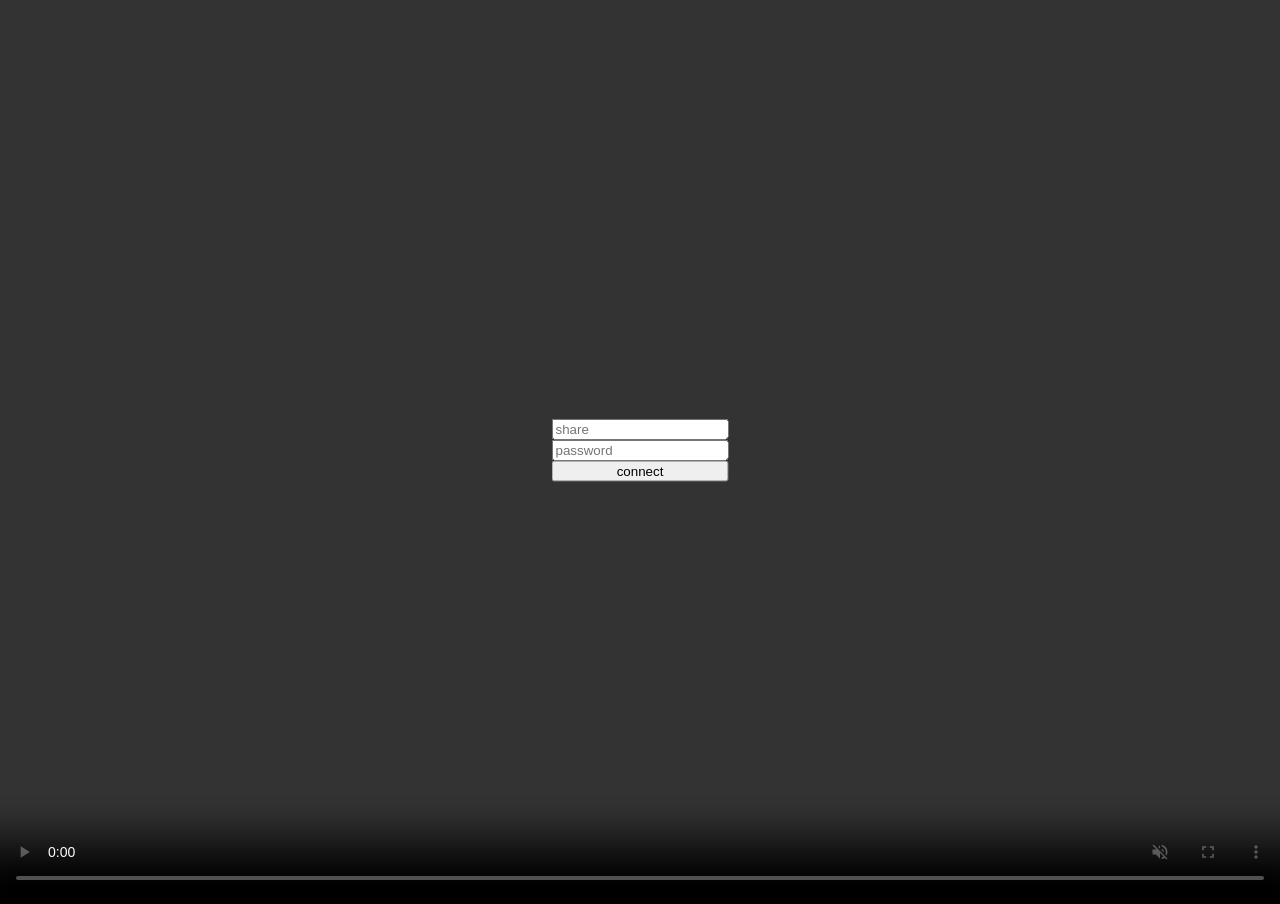
<file: website/webtorrent/index.html>
<!DOCTYPE html>
<html lang="en">
<head>
    <meta name="viewport" content="width=device-width, initial-scale=1">
    <title>webtorrent - go2rtc</title>
    <style>
        body {
            background-color: black;
            margin: 0;
            padding: 0;
        }

        html, body, video {
            height: 100%;
            width: 100%;
        }

        div {
            position: absolute;
            top: 50%;
            left: 50%;
            display: flex;
            flex-direction: column;
            transform: translateX(-50%) translateY(-50%);
        }
    </style>
</head>
<body>
<video id="video" autoplay controls playsinline muted></video>
<div id="login">
    <input id="share" type="text" placeholder="share">
    <input id="pwd" type="text" placeholder="password">
    <button id="connect">connect</button>
</div>
<script>
    async function PeerConnection(media) {
        const pc = new RTCPeerConnection({
            iceServers: [{urls: 'stun:stun.l.google.com:19302'}]
        });

        const localTracks = [];

        if (/camera|microphone/.test(media)) {
            const tracks = await getMediaTracks('user', {
                video: media.indexOf('camera') >= 0,
                audio: media.indexOf('microphone') >= 0,
            });
            tracks.forEach(track => {
                pc.addTransceiver(track, {direction: 'sendonly'});
                if (track.kind === 'video') localTracks.push(track);
            });
        }

        if (media.indexOf('display') >= 0) {
            const tracks = await getMediaTracks('display', {
                video: true,
                audio: media.indexOf('speaker') >= 0,
            });
            tracks.forEach(track => {
                pc.addTransceiver(track, {direction: 'sendonly'});
                if (track.kind === 'video') localTracks.push(track);
            });
        }

        if (/video|audio/.test(media)) {
            const tracks = ['video', 'audio']
                .filter(kind => media.indexOf(kind) >= 0)
                .map(kind => pc.addTransceiver(kind, {direction: 'recvonly'}).receiver.track);
            localTracks.push(...tracks);
        }

        document.getElementById('video').srcObject = new MediaStream(localTracks);

        return pc;
    }

    async function getMediaTracks(media, constraints) {
        try {
            const stream = media === 'user'
                ? await navigator.mediaDevices.getUserMedia(constraints)
                : await navigator.mediaDevices.getDisplayMedia(constraints);
            return stream.getTracks();
        } catch (e) {
            console.warn(e);
            return [];
        }
    }

    function getOffer(pc, timeout) {
        return new Promise((resolve, reject) => {
            pc.addEventListener('icegatheringstatechange', () => {
                if (pc.iceGatheringState === 'complete') resolve(pc.localDescription.sdp);
            });

            pc.createOffer().then(offer => pc.setLocalDescription(offer));

            setTimeout(() => resolve(pc.localDescription.sdp), timeout || 5000);
        });
    }
</script>
<script>
    function decode(buffer) {
        return String.fromCharCode(...new Uint8Array(buffer));
    }

    function encode(string) {
        return Uint8Array.from(string, c => c.charCodeAt(0));
    }

    async function cipher(share, pwd) {
        const hash = await crypto.subtle.digest('SHA-256', encode(share));
        const nonce = (Date.now() * 1000000).toString(36);

        const ivData = await crypto.subtle.digest('SHA-256', encode(share + ':' + nonce));
        const keyData = await crypto.subtle.digest('SHA-256', encode(nonce + ':' + pwd));
        const key = await crypto.subtle.importKey(
            'raw', keyData, {name: 'AES-GCM'}, false, ['encrypt', 'decrypt'],
        );

        return {
            hash: btoa(decode(hash)),
            nonce: nonce,
            encrypt: async function (plaintext) {
                const cryptotext = await crypto.subtle.encrypt(
                    {name: 'AES-GCM', iv: ivData.slice(0, 12), additionalData: encode(nonce)},
                    key, encode(plaintext),
                );
                return btoa(decode(cryptotext));
            },
            decrypt: async function (cryptotext) {
                const plaintext = await crypto.subtle.decrypt(
                    {name: 'AES-GCM', iv: ivData.slice(0, 12), additionalData: encode(nonce)},
                    key, encode(atob(cryptotext)),
                );
                return decode(plaintext);
            }
        };
    }
</script>
<script>
    async function connect(share, pwd, media, tracker) {
        const crypto = await cipher(share, pwd);
        const pc = await PeerConnection(media || 'video+audio');
        const offer = await crypto.encrypt(await getOffer(pc));

        const ws = new WebSocket(tracker || 'wss://tracker.openwebtorrent.com/');
        ws.addEventListener('open', () => {
            ws.send(JSON.stringify({
                action: 'announce',
                info_hash: crypto.hash,
                peer_id: Math.random().toString(36).substring(2),
                offers: [{
                    offer_id: crypto.nonce,
                    offer: {type: 'offer', sdp: offer},
                }],
                numwant: 1,
            }));
        });

        ws.addEventListener('message', async (ev) => {
            const msg = JSON.parse(ev.data);
            if (!msg.answer) return;

            const answer = await crypto.decrypt(msg.answer.sdp);
            await pc.setRemoteDescription({type: 'answer', sdp: answer});

            ws.close();
        });
    }

    document.getElementById('connect').addEventListener('click', () => {
        const share = document.getElementById('share').value;
        const pwd = document.getElementById('pwd').value;
        connect(share, pwd);
        document.getElementById('login').style.display = 'none';
    });

    if (location.hash) {
        const params = new URLSearchParams(location.hash.substring(1));
        const share = params.get('share');
        const pwd = params.get('pwd');
        const media = params.get('media');
        const tracker = params.get('tr');
        connect(share, pwd, media, tracker);
        document.getElementById('login').style.display = 'none';
    }
</script>
</body>
</html>
</file>
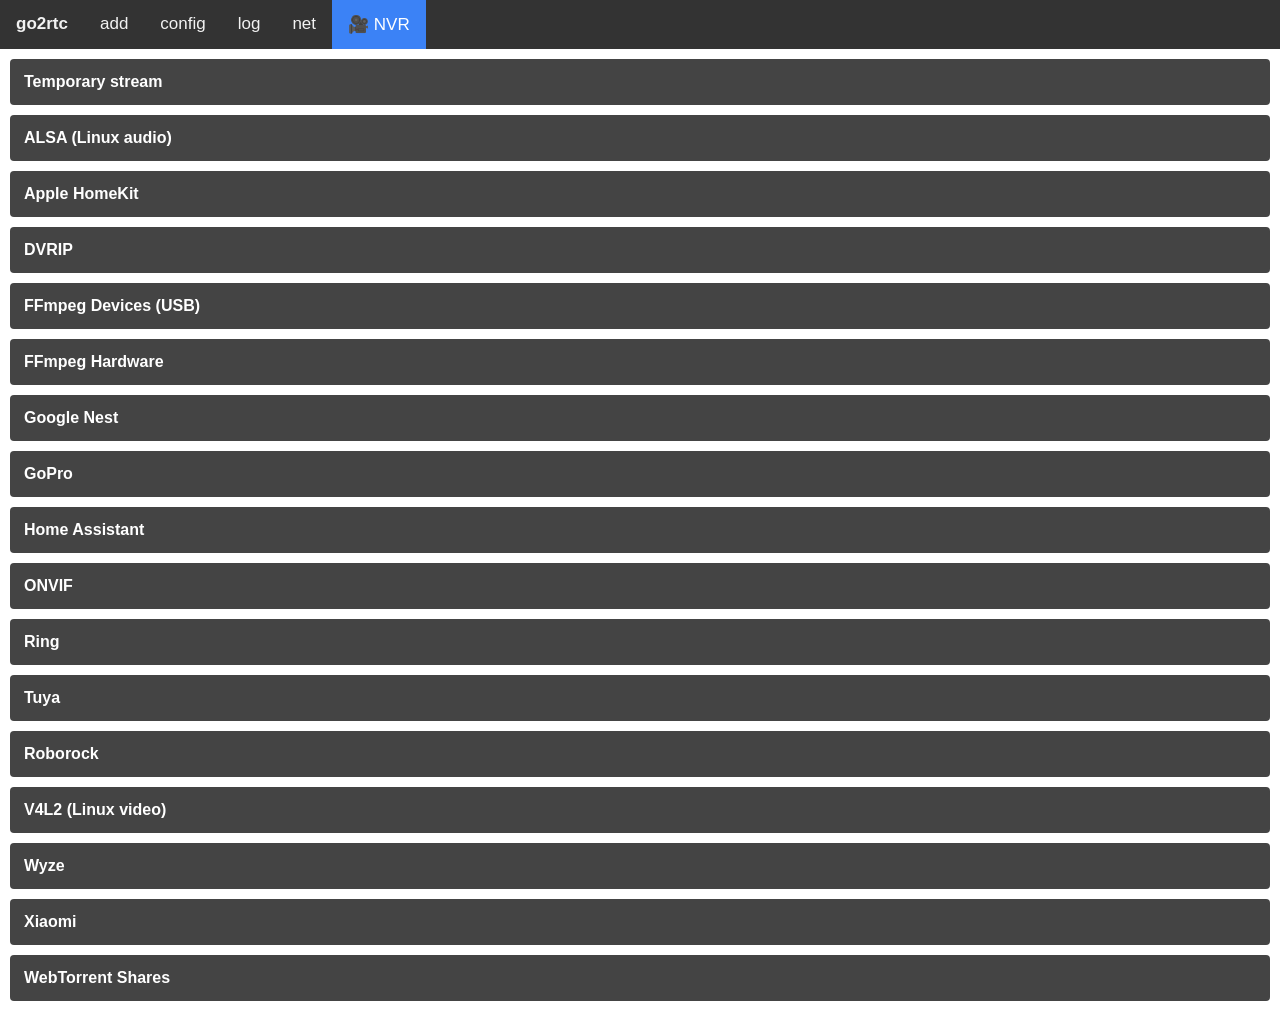
<file: www/add.html>
<!DOCTYPE html>
<html lang="en">
<head>
    <meta charset="UTF-8">
    <meta name="viewport" content="width=device-width, initial-scale=1.0">
    <title>add - go2rtc</title>
    <style>
        main > button {
            background-color: #444;
            color: white;
            cursor: pointer;
            padding: 14px;
            width: 100%;
            border: none;
            text-align: left;
            font-size: 16px;
            font-weight: bold;
        }

        main > div {
            display: none;
            gap: 10px;
        }
    </style>
</head>
<body>

<script src="main.js"></script>

<script>
    function drawTable(table, data) {
        const cols = ['id', 'name', 'info', 'url', 'location'];
        const th = (row) => cols.reduce((html, k) => k in row ? `${html}<th>${k}</th>` : html, '<tr>') + '</tr>';
        const td = (row) => cols.reduce((html, k) => k in row ? `${html}<td style="word-break: break-word; white-space: normal;">${row[k]}</td>` : html, '<tr>') + '</tr>';

        const thead = th(data.sources[0]);
        const tbody = data.sources.reduce((html, source) => `${html}${td(source)}`, '');

        table.innerHTML = `<thead>${thead}</thead><tbody>${tbody}</tbody>`;
    }

    async function getSources(tableID, url) {
        const table = document.getElementById(tableID);
        table.innerText = 'loading...';

        const r = typeof url === 'string' ? await fetch(url, {cache: 'no-cache'}) : url;
        if (!r.ok) {
            table.innerText = await r.text();
            return;
        }

        drawTable(table, await r.json());
    }
</script>

<main>
    <button id="stream">Temporary stream</button>
    <div>
        <form id="stream-form">
            <input type="text" name="name" placeholder="name">
            <input type="text" name="src" placeholder="url" required size="30">
            <button type="submit">add</button>
        </form>
    </div>
    <script>
        document.getElementById('stream').addEventListener('click', async ev => {
            ev.target.nextElementSibling.style.display = 'grid';
        });

        document.getElementById('stream-form').addEventListener('submit', async ev => {
            ev.preventDefault();

            const url = new URL('api/streams', location.href);
            url.searchParams.set('name', ev.target.elements['name'].value);
            url.searchParams.set('src', ev.target.elements['src'].value);

            const r = await fetch(url, {method: 'PUT'});
            alert(r.ok ? 'OK' : 'ERROR: ' + await r.text());
        });
    </script>


    <button id="alsa">ALSA (Linux audio)</button>
    <div>
        <table id="alsa-table"></table>
    </div>
    <script>
        document.getElementById('alsa').addEventListener('click', async ev => {
            ev.target.nextElementSibling.style.display = 'grid';
            await getSources('alsa-table', 'api/alsa');
        });
    </script>


    <button id="homekit">Apple HomeKit</button>
    <div>
        <form id="homekit-pair">
            <input type="text" name="id" placeholder="stream id" required>
            <input type="text" name="src" placeholder="src" required size="30">
            <input type="text" name="pin" placeholder="pin" required size="10">
            <button type="submit">pair</button>
        </form>
        <form id="homekit-unpair">
            <input type="text" name="id" placeholder="stream id" required>
            <button type="submit">unpair</button>
        </form>
        <table id="homekit-table"></table>
    </div>
    <script>
        async function reloadHomeKit() {
            await getSources('homekit-table', 'api/discovery/homekit');

            const rows = document.querySelectorAll('#homekit-table tr');
            rows.forEach((row, i) => {
                let commands = '';
                if (row.children[2].innerText.indexOf('status=1') > 0) {
                    commands += '<a href="#">pair</a>';
                } else if (i > 0 && row.children[3].innerText) {
                    commands += '<a href="#">unpair</a>';
                }
                row.innerHTML += i > 0 ? `<td>${commands}</td>` : '<th>commands</th>';
            });
        }

        document.getElementById('homekit').addEventListener('click', async ev => {
            ev.target.nextElementSibling.style.display = 'grid';
            await reloadHomeKit();
        });

        document.getElementById('homekit-table').addEventListener('click', ev => {
            if (ev.target.innerText === 'pair') {
                const form = document.querySelector('#homekit-pair');
                const row = ev.target.closest('tr');
                form.children[0].value = row.children[0].innerText;
                form.children[1].value = row.children[2].innerText;
            } else if (ev.target.innerText === 'unpair') {
                const form = document.querySelector('#homekit-unpair');
                const row = ev.target.closest('tr');
                form.children[0].value = row.children[3].innerText;
            }
        });

        document.getElementById('homekit-pair').addEventListener('submit', async ev => {
            ev.preventDefault();

            const params = new URLSearchParams(new FormData(ev.target));
            const r = await fetch('api/homekit', {method: 'POST', body: params});
            alert(r.ok ? 'OK' : 'ERROR: ' + await r.text());

            await reloadHomeKit();
        });

        document.getElementById('homekit-unpair').addEventListener('submit', async ev => {
            ev.preventDefault();

            const params = new URLSearchParams(new FormData(ev.target));
            const r = await fetch('api/homekit?' + params.toString(), {method: 'DELETE'});
            alert(r.ok ? 'OK' : 'ERROR: ' + await r.text());

            await reloadHomeKit();
        });
    </script>


    <button id="dvrip">DVRIP</button>
    <div>
        <table id="dvrip-table"></table>
    </div>
    <script>
        document.getElementById('dvrip').addEventListener('click', async ev => {
            ev.target.nextElementSibling.style.display = 'grid';
            await getSources('dvrip-table', 'api/dvrip');
        });
    </script>


    <button id="devices">FFmpeg Devices (USB)</button>
    <div>
        <table id="devices-table"></table>
    </div>
    <script>
        document.getElementById('devices').addEventListener('click', async ev => {
            ev.target.nextElementSibling.style.display = 'grid';
            await getSources('devices-table', 'api/ffmpeg/devices');
        });
    </script>


    <button id="hardware">FFmpeg Hardware</button>
    <div>
        <table id="hardware-table"></table>
    </div>
    <script>
        document.getElementById('hardware').addEventListener('click', async ev => {
            ev.target.nextElementSibling.style.display = 'grid';
            await getSources('hardware-table', 'api/ffmpeg/hardware');
        });
    </script>


    <button id="nest">Google Nest</button>
    <div>
        <form id="nest-form">
            <input type="text" name="client_id" placeholder="client_id" required>
            <input type="text" name="client_secret" placeholder="client_secret" required>
            <input type="text" name="refresh_token" placeholder="refresh_token" required>
            <input type="text" name="project_id" placeholder="project_id" required>
            <button type="submit">login</button>
        </form>
        <table id="nest-table"></table>
    </div>
    <script>
        document.getElementById('nest').addEventListener('click', async ev => {
            ev.target.nextElementSibling.style.display = 'grid';
        });

        document.getElementById('nest-form').addEventListener('submit', async ev => {
            ev.preventDefault();

            const query = new URLSearchParams(new FormData(ev.target));
            const url = new URL('api/nest?' + query.toString(), location.href);

            const r = await fetch(url, {cache: 'no-cache'});
            await getSources('nest-table', r);
        });
    </script>

    <button id="gopro">GoPro</button>
    <div>
        <table id="gopro-table"></table>
    </div>
    <script>
        document.getElementById('gopro').addEventListener('click', async ev => {
            ev.target.nextElementSibling.style.display = 'grid';
            await getSources('gopro-table', 'api/gopro');
        });
    </script>


    <button id="hass">Home Assistant</button>
    <div>
        <table id="hass-table"></table>
    </div>
    <script>
        document.getElementById('hass').addEventListener('click', async ev => {
            ev.target.nextElementSibling.style.display = 'grid';
            await getSources('hass-table', 'api/hass');
        });
    </script>


    <button id="onvif">ONVIF</button>
    <div>
        <form id="onvif-form">
            <input type="text" name="src" placeholder="onvif://user:pass@192.168.1.123:80" required size="30">
            <button type="submit">test</button>
        </form>
        <table id="onvif-table"></table>
    </div>
    <script>
        document.getElementById('onvif').addEventListener('click', async ev => {
            ev.target.nextElementSibling.style.display = 'grid';
            await getSources('onvif-table', 'api/onvif');
        });

        document.getElementById('onvif-form').addEventListener('submit', async ev => {
            ev.preventDefault();

            const url = new URL('api/onvif', location.href);
            url.searchParams.set('src', ev.target.elements['src'].value);

            await getSources('onvif-table', url.toString());
        });
    </script>


    <button id="ring">Ring</button>
    <div>
        <form id="ring-credentials-form">
            <input type="email" name="email" placeholder="email" required>
            <input type="password" name="password" placeholder="password" required>
            <div id="tfa-field" style="display: none">
                <input type="text" name="code" placeholder="2FA code">
                <div id="tfa-prompt"></div>
            </div>
            <button type="submit">login</button>
        </form>
        <form id="ring-token-form">
            <input type="text" name="refresh_token" placeholder="refresh_token" required>
            <button type="submit">login</button>
        </form>
        <table id="ring-table"></table>
    </div>
    <script>
        document.getElementById('ring').addEventListener('click', async ev => {
            ev.target.nextElementSibling.style.display = 'grid';
        });

        async function handleRingAuth(ev) {
            ev.preventDefault();

            const table = document.getElementById('ring-table');
            table.innerText = 'loading...';

            const query = new URLSearchParams(new FormData(ev.target));
            const url = new URL('api/ring?' + query.toString(), location.href);

            const r = await fetch(url, {cache: 'no-cache'});

            if (!r.ok) {
                table.innerText = (await r.text()) || 'Unknown error';
                return;
            }

            const data = await r.json();

            table.innerText = '';

            if (data.needs_2fa) {
                document.getElementById('tfa-field').style.display = 'block';
                document.getElementById('tfa-prompt').textContent = data.prompt || 'Enter 2FA code';
                return;
            }

            drawTable(table, data);
        }

        document.getElementById('ring-credentials-form').addEventListener('submit', handleRingAuth);
        document.getElementById('ring-token-form').addEventListener('submit', handleRingAuth);
    </script>


    <button id="tuya">Tuya</button>
    <div>
        <form id="tuya-credentials-form">
            <select name="region" required>
                <option value="protect-eu.ismartlife.me">EU Central</option>
                <option value="protect-we.ismartlife.me">EU East</option>
                <option value="protect-us.ismartlife.me">US West</option>
                <option value="protect-ue.ismartlife.me">US East</option>
                <option value="protect.ismartlife.me">China</option>
                <option value="protect-in.ismartlife.me">India</option>
            </select>
            <input type="email" name="email" placeholder="email" required>
            <input type="password" name="password" placeholder="password" required>
            <button type="submit">login</button>
        </form>
        <table id="tuya-table"></table>
    </div>
    <script>
        document.getElementById('tuya').addEventListener('click', async ev => {
            ev.target.nextElementSibling.style.display = 'grid';
        });

        document.getElementById('tuya-credentials-form').addEventListener('submit', async ev => {
            ev.preventDefault();

            const table = document.getElementById('tuya-table');
            table.innerText = 'loading...';

            const query = new URLSearchParams(new FormData(ev.target));
            const url = new URL('api/tuya?' + query.toString(), location.href);

            const r = await fetch(url, {cache: 'no-cache'});

            if (!r.ok) {
                table.innerText = (await r.text()) || 'Unknown error';
                return;
            }

            const data = await r.json();

            table.innerText = '';

            drawTable(table, data);
        });
    </script>


    <button id="roborock">Roborock</button>
    <div>
        <form id="roborock-form">
            <input type="text" name="username" placeholder="username" required>
            <input type="password" name="password" placeholder="password" required>
            <button type="submit">login</button>
        </form>
        <table id="roborock-table">
        </table>
    </div>
    <script>
        document.getElementById('roborock').addEventListener('click', async ev => {
            ev.target.nextElementSibling.style.display = 'grid';
            await getSources('roborock-table', 'api/roborock');
        });

        document.getElementById('roborock-form').addEventListener('submit', async ev => {
            ev.preventDefault();
            const r = await fetch('api/roborock', {method: 'POST', body: new FormData(ev.target)});
            await getSources('roborock-table', r);
        });
    </script>


    <button id="v4l2">V4L2 (Linux video)</button>
    <div>
        <table id="v4l2-table"></table>
    </div>
    <script>
        document.getElementById('v4l2').addEventListener('click', async ev => {
            ev.target.nextElementSibling.style.display = 'grid';
            await getSources('v4l2-table', 'api/v4l2');
        });
    </script>


    <button id="wyze">Wyze</button>
    <div>
        <p style="margin: 5px 0; font-size: 12px; color: #888;">
            API Key required: <a href="https://support.wyze.com/hc/en-us/articles/16129834216731" target="_blank">Get your API Key</a>
        </p>
        <form id="wyze-login-form">
            <input type="text" name="api_id" placeholder="API ID" required size="20">
            <input type="text" name="api_key" placeholder="API Key" required size="36">
            <input type="email" name="email" placeholder="email" required>
            <input type="password" name="password" placeholder="password" required>
            <button type="submit">login</button>
        </form>
        <form id="wyze-devices-form">
            <select id="wyze-id" name="id" required></select>
            <button type="submit">load devices</button>
        </form>
        <table id="wyze-table"></table>
    </div>
    <script>
        async function wyzeReload(ev) {
            if (ev) ev.target.nextElementSibling.style.display = 'grid';

            const r = await fetch('api/wyze', {'cache': 'no-cache'});
            const data = await r.json();
            const users = document.getElementById('wyze-id');
            users.innerHTML = data.map(item => `<option value="${item}">${item}</option>`).join('');
        }

        document.getElementById('wyze').addEventListener('click', wyzeReload);

        document.getElementById('wyze-login-form').addEventListener('submit', async ev => {
            ev.preventDefault();

            const table = document.getElementById('wyze-table');
            table.innerText = 'loading...';

            const params = new URLSearchParams(new FormData(ev.target));
            const r = await fetch('api/wyze', {method: 'POST', body: params});

            if (!r.ok) {
                table.innerText = (await r.text()) || 'Unknown error';
                return;
            }

            const data = await r.json();
            table.innerText = '';
            drawTable(table, data);
            wyzeReload();
        });

        document.getElementById('wyze-devices-form').addEventListener('submit', async ev => {
            ev.preventDefault();
            const params = new URLSearchParams(new FormData(ev.target));
            await getSources('wyze-table', 'api/wyze?' + params.toString());
        });
    </script>


    <button id="xiaomi">Xiaomi</button>
    <div>
        <form id="xiaomi-login-form">
            <input type="text" name="username" placeholder="username" required>
            <input type="password" name="password" placeholder="password" required>
            <button type="submit">login</button>
        </form>
        <form id="xiaomi-captcha-form">
            <img id="xiaomi-captcha">
            <input type="text" name="captcha" placeholder="captcha" required size="10">
            <button type="submit">send</button>
        </form>
        <form id="xiaomi-verify-form">
            <label id="xiaomi-verify"></label>
            <input type="text" name="verify" placeholder="verify" required size="10">
            <button type="submit">send</button>
        </form>
        <form id="xiaomi-devices-form">
            <select id="xiaomi-id" name="id" required></select>
            <select name="region" required>
                <option value="cn">China</option>
                <option value="de">Europe</option>
                <option value="i2">India</option>
                <option value="ru">Russia</option>
                <option value="sg">Singapore</option>
                <option value="us">United States</option>
            </select>
            <button type="submit">load devices</button>
        </form>
        <table id="xiaomi-table"></table>
    </div>
    <script>
        async function xiaomiReload(ev) {
            if (ev) ev.target.nextElementSibling.style.display = 'grid';

            document.getElementById('xiaomi-login-form').style.display = 'flex';
            document.getElementById('xiaomi-captcha-form').style.display = 'none';
            document.getElementById('xiaomi-verify-form').style.display = 'none';

            const r = await fetch('api/xiaomi', {'cache': 'no-cache'});
            const data = await r.json();
            const users = document.getElementById('xiaomi-id');
            users.innerHTML = data.map(item => `<option value="${item}">${item}</option>`).join('');
        }

        document.getElementById('xiaomi').addEventListener('click', xiaomiReload);

        async function xiaomiLogin(ev) {
            ev.preventDefault();
            const params = new URLSearchParams(new FormData(ev.target));
            const r = await fetch('api/xiaomi', {method: 'POST', body: params});
            if (r.status === 401) {
                /** @type {{captcha: string, verify_email: string, verify_phone: string}} */
                const data = await r.json();
                document.getElementById('xiaomi-login-form').style.display = 'none';
                if (data.captcha) {
                    document.getElementById('xiaomi-captcha-form').style.display = 'flex';
                    document.getElementById('xiaomi-captcha').src = 'data:image/jpeg;base64,' + data.captcha;
                } else {
                    document.getElementById('xiaomi-verify-form').style.display = 'flex';
                    document.getElementById('xiaomi-verify').innerText = data.verify_email || data.verify_phone;
                }
            } else if (r.ok) {
                alert('OK');
                xiaomiReload();
            } else {
                alert('ERROR: ' + await r.text());
            }
        }

        document.getElementById('xiaomi-login-form').addEventListener('submit', xiaomiLogin);
        document.getElementById('xiaomi-captcha-form').addEventListener('submit', xiaomiLogin);
        document.getElementById('xiaomi-verify-form').addEventListener('submit', xiaomiLogin);

        document.getElementById('xiaomi-devices-form').addEventListener('submit', async ev => {
            ev.preventDefault();
            const params = new URLSearchParams(new FormData(ev.target));
            await getSources('xiaomi-table', 'api/xiaomi?' + params.toString());
        });
    </script>


    <button id="webtorrent">WebTorrent Shares</button>
    <div>
        <table id="webtorrent-table"></table>
    </div>
    <script>
        document.getElementById('webtorrent').addEventListener('click', async ev => {
            ev.target.nextElementSibling.style.display = 'grid';
            await getSources('webtorrent-table', 'api/webtorrent');
        });
    </script>
</main>

</body>
</html>
</file>
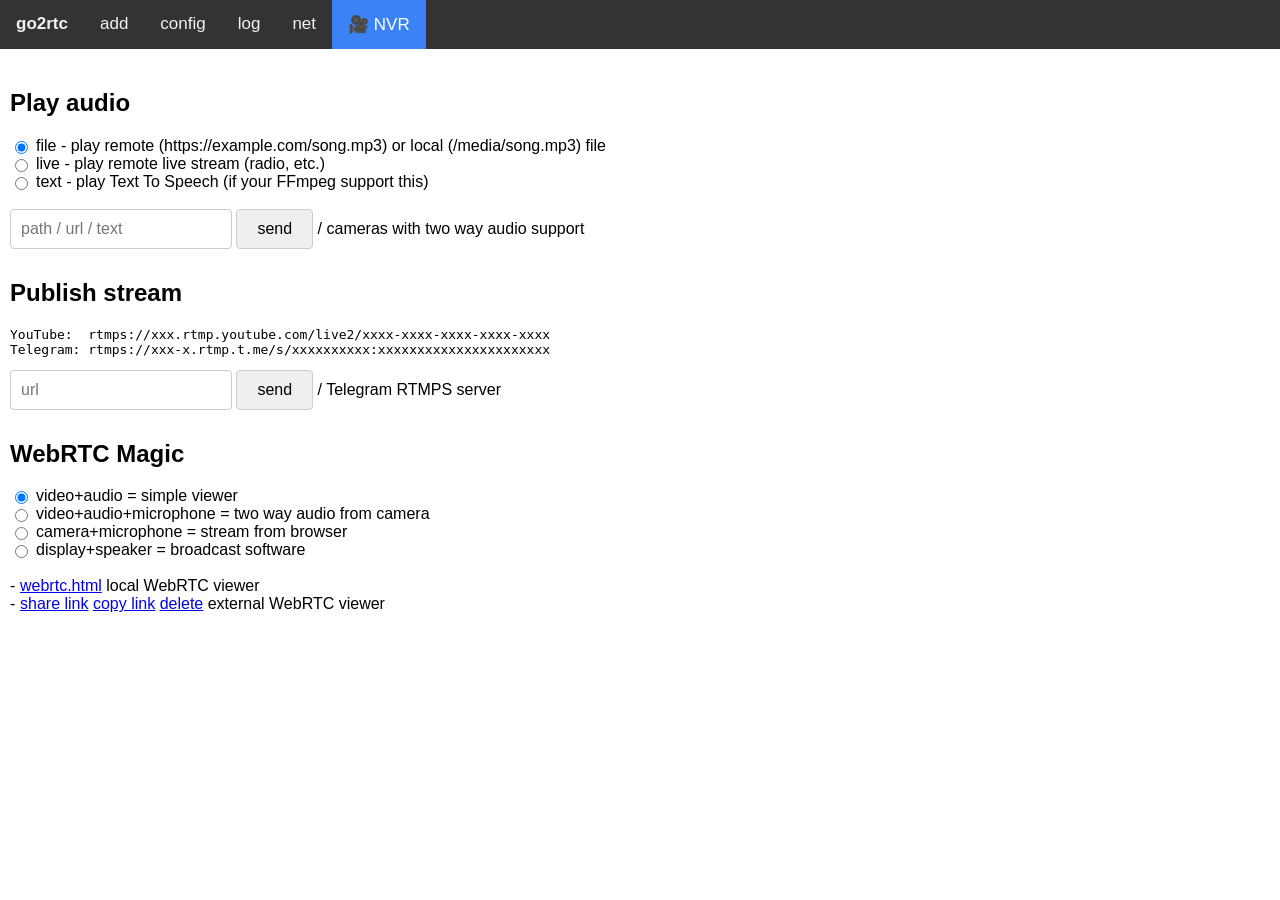
<file: www/links.html>
<!DOCTYPE html>
<html lang="en">
<head>
    <meta charset="UTF-8">
    <meta name="viewport" content="width=device-width, initial-scale=1.0">
    <title>links - go2rtc</title>
    <style>
        div > li {
            list-style-type: none;
            padding-left: 10px;
            position: relative;
        }

        div > li:before {
            content: "-";
            position: absolute;
            left: 0;
        }
    </style>
</head>
<body>

<script src="main.js"></script>

<main>
    <div id="links"></div>
    <script>
        const src = new URLSearchParams(location.search).get('src').replace(/[<">]/g, ''); // sanitize

        const links = document.getElementById('links');

        links.innerHTML = `
        <h2>Any codec in source</h2>
        <li><a href="stream.html?src=${src}">stream.html</a> with auto-select mode / browsers: all / codecs: H264, H265*, MJPEG, JPEG, AAC, PCMU, PCMA, OPUS</li>
        <li><a href="api/streams?src=${src}">info.json</a> page with active connections</li>
    `;

        const url = new URL('api', location.href);
        fetch(url, {cache: 'no-cache'}).then(r => r.json()).then(data => {
            let rtsp = location.host + ':8554';
            try {
                const host = data.host.match(/^[^:]+/)[0];
                const port = data.rtsp.listen.match(/[0-9]+$/)[0];
                rtsp = `${host}:${port}`;
            } catch (e) {
            }

            links.innerHTML += `
            <li><a href="rtsp://${rtsp}/${src}">rtsp</a> with only one video and one audio / codecs: any</li>
            <li><a href="rtsp://${rtsp}/${src}?mp4">rtsp</a> for MP4 recording (Hass or Frigate) / codecs: H264, H265, AAC</li>
            <li><a href="rtsp://${rtsp}/${src}?video=all&audio=all">rtsp</a> with all tracks / codecs: any</li>

            <pre>ffplay -fflags nobuffer -flags low_delay -rtsp_transport tcp "rtsp://${rtsp}/${src}"</pre>

            <h2>H264/H265 source</h2>
            <li><a href="stream.html?src=${src}&mode=webrtc">stream.html</a> WebRTC stream / browsers: all / codecs: H264, PCMU, PCMA, OPUS / +H265 in Safari</li>
            <li><a href="stream.html?src=${src}&mode=mse">stream.html</a> MSE stream / browsers: Chrome, Firefox, Safari Mac/iPad / codecs: H264, H265*, AAC, PCMA*, PCMU*, PCM* / +OPUS in Chrome and Firefox</li>
            <li><a href="api/stream.mp4?src=${src}">stream.mp4</a> legacy MP4 stream with AAC audio / browsers: Chrome, Firefox / codecs: H264, H265*, AAC</li>
            <li><a href="api/stream.mp4?src=${src}&mp4=flac">stream.mp4</a> modern MP4 stream with common audio / browsers: Chrome, Firefox / codecs: H264, H265*, AAC, FLAC (PCMA, PCMU, PCM)</li>
            <li><a href="api/stream.mp4?src=${src}&mp4=all">stream.mp4</a> MP4 stream with any audio / browsers: Chrome / codecs: H264, H265*, AAC, OPUS, MP3, FLAC (PCMA, PCMU, PCM)</li>
            <li><a href="api/frame.mp4?src=${src}">frame.mp4</a> snapshot in MP4-format / browsers: all / codecs: H264, H265*</li>
            <li><a href="api/stream.m3u8?src=${src}">stream.m3u8</a> legacy HLS/TS / browsers: Safari all, Chrome Android / codecs: H264</li>
            <li><a href="api/stream.m3u8?src=${src}&mp4">stream.m3u8</a> legacy HLS/fMP4 / browsers: Safari all, Chrome Android / codecs: H264, H265*, AAC</li>
            <li><a href="api/stream.m3u8?src=${src}&mp4=flac">stream.m3u8</a> modern HLS/fMP4 / browsers: Safari all, Chrome Android / codecs: H264, H265*, AAC, FLAC (PCMA, PCMU, PCM)</li>

            <h2>MJPEG source</h2>
            <li><a href="stream.html?src=${src}&mode=mjpeg">stream.html</a> with MJPEG mode / browsers: all / codecs: MJPEG, JPEG</li>
            <li><a href="api/stream.mjpeg?src=${src}">stream.mjpeg</a> MJPEG stream / browsers: all / codecs: MJPEG, JPEG</li>
            <li><a href="api/frame.jpeg?src=${src}">frame.jpeg</a> snapshot in JPEG-format / browsers: all / codecs: MJPEG, JPEG</li>
        `;
        });
    </script>

    <div id="homekit" style="display: none">
        <h2>HomeKit server</h2>
    </div>
    <script>
        fetch(`api/homekit?id=${src}`, {cache: 'no-cache'}).then(async (r) => {
            if (!r.ok) return;

            const div = document.querySelector('#homekit');
            div.innerHTML += `<div><a href="${r.url}">info.json</a> page with active connections</div>`;
            div.style = '';

            /** @type {{name: string, category_id: string, setup_code: string, setup_id: string, setup_uri: string}} */
            const data = await r.json();
            if (data.setup_code === undefined) return;

            const script = document.createElement('script');
            script.src = 'https://cdn.jsdelivr.net/npm/qrcodejs@1.0.0/qrcode.min.js';
            script.async = true;
            script.onload = () => {
                /* global BigInt */
                const categoryID = BigInt(data.category_id);
                const pin = BigInt(data.setup_code.replaceAll('-', ''));
                const payload = categoryID << BigInt(31) | BigInt(2 << 27) | pin;
                const setupURI = `X-HM://${payload.toString(36).toUpperCase().padStart(9, '0')}${data.setup_id}`;

                div.innerHTML += `<pre>Setup Name: ${data.name}
Setup Code: ${data.setup_code}</pre>
<div id="homekit-qrcode"></div>`;

                /* global QRCode */
                new QRCode('homekit-qrcode', {text: setupURI, width: 128, height: 128});
            };
            document.head.appendChild(script);
        });
    </script>

    <div>
        <h2>Play audio</h2>
        <label><input type="radio" name="play" value="file" checked>
            file - play remote (https://example.com/song.mp3) or local (/media/song.mp3) file
        </label>
        <label><input type="radio" name="play" value="live">
            live - play remote live stream (radio, etc.)
        </label>
        <label><input type="radio" name="play" value="text">
            text - play Text To Speech (if your FFmpeg support this)
        </label>
        <br>
        <input id="play-url" type="text" placeholder="path / url / text">
        <button id="play-send">send</button>
        / cameras with two way audio support
    </div>
    <script>
        document.getElementById('play-send').addEventListener('click', ev => {
            ev.preventDefault();
            // action - file / live / text
            const action = document.querySelector('input[name="play"]:checked').value;
            const url = new URL('api/ffmpeg', location.href);
            url.searchParams.set('dst', src);
            url.searchParams.set(action, document.getElementById('play-url').value);
            fetch(url, {method: 'POST'});
        });
    </script>

    <div>
        <h2>Publish stream</h2>
        <pre>YouTube:  rtmps://xxx.rtmp.youtube.com/live2/xxxx-xxxx-xxxx-xxxx-xxxx
Telegram: rtmps://xxx-x.rtmp.t.me/s/xxxxxxxxxx:xxxxxxxxxxxxxxxxxxxxxx</pre>
        <input id="pub-url" type="text" placeholder="url">
        <button id="pub-send">send</button>
        / Telegram RTMPS server
    </div>
    <script>
        document.getElementById('pub-send').addEventListener('click', ev => {
            ev.preventDefault();
            const url = new URL('api/streams', location.href);
            url.searchParams.set('src', src);
            url.searchParams.set('dst', document.getElementById('pub-url').value);
            fetch(url, {method: 'POST'});
        });
    </script>

    <div id="webrtc">
        <h2>WebRTC Magic</h2>
        <label><input type="radio" name="webrtc" value="video+audio" checked>
            video+audio = simple viewer
        </label>
        <label><input type="radio" name="webrtc" value="video+audio+microphone">
            video+audio+microphone = two way audio from camera
        </label>
        <label><input type="radio" name="webrtc" value="camera+microphone">
            camera+microphone = stream from browser
        </label>
        <label><input type="radio" name="webrtc" value="display+speaker">
            display+speaker = broadcast software
        </label>

        <br>
        <li><a id="local" href="webrtc.html?src=">webrtc.html</a> local WebRTC viewer</li>

        <li>
            <a id="shareadd" href="#">share link</a>
            <a id="shareget" href="#">copy link</a>
            <a id="sharedel" href="#">delete</a>
            external WebRTC viewer
        </li>
    </div>
    <script>
        function webrtcLinksUpdate() {
            const media = document.querySelector('input[name="webrtc"]:checked').value;

            const direction = media.indexOf('video') >= 0 || media === 'audio' ? 'src' : 'dst';
            document.getElementById('local').href = `webrtc.html?${direction}=${src}&media=${media}`;

            const share = document.getElementById('shareget');
            share.href = `https://go2rtc.org/webtorrent/#${share.dataset.auth}&media=${media}`;
        }

        function share(method) {
            const url = new URL('api/webtorrent', location.href);
            url.searchParams.set('src', src);
            return fetch(url, {method: method, cache: 'no-cache'});
        }

        function onshareadd(r) {
            document.getElementById('shareget').dataset['auth'] = `share=${r.share}&pwd=${r.pwd}`;

            document.getElementById('shareadd').style.display = 'none';
            document.getElementById('shareget').style.display = '';
            document.getElementById('sharedel').style.display = '';

            webrtcLinksUpdate();
        }

        function onsharedel() {
            document.getElementById('shareadd').style.display = '';
            document.getElementById('shareget').style.display = 'none';
            document.getElementById('sharedel').style.display = 'none';
        }

        function copyTextToClipboard(text) {
            // https://web.dev/patterns/clipboard/copy-text
            if (navigator.clipboard && window.isSecureContext) {
                navigator.clipboard.writeText(text).catch(err => {
                    console.error(err.name, err.message);
                });
            } else {
                const textarea = document.createElement('textarea');
                textarea.value = text;
                textarea.style.opacity = '0';
                document.body.appendChild(textarea);

                textarea.focus();
                textarea.select();

                try {
                    document.execCommand('copy');
                } catch (err) {
                    console.error(err.name, err.message);
                }

                document.body.removeChild(textarea);
            }
        }

        document.getElementById('shareadd').addEventListener('click', ev => {
            ev.preventDefault();
            share('POST').then(r => r.json()).then(r => onshareadd(r));
        });

        document.getElementById('shareget').addEventListener('click', ev => {
            ev.preventDefault();
            copyTextToClipboard(ev.target.href);
        });

        document.getElementById('sharedel').addEventListener('click', ev => {
            ev.preventDefault();
            share('DELETE').then(() => onsharedel());
        });

        document.getElementById('webrtc').addEventListener('click', ev => {
            if (ev.target.tagName === 'INPUT') webrtcLinksUpdate();
        });

        share('GET').then(r => {
            if (r.ok) r.json().then(r => onshareadd(r));
            else onsharedel();
        });

        webrtcLinksUpdate();
    </script>
</main>

</body>
</html>
</file>
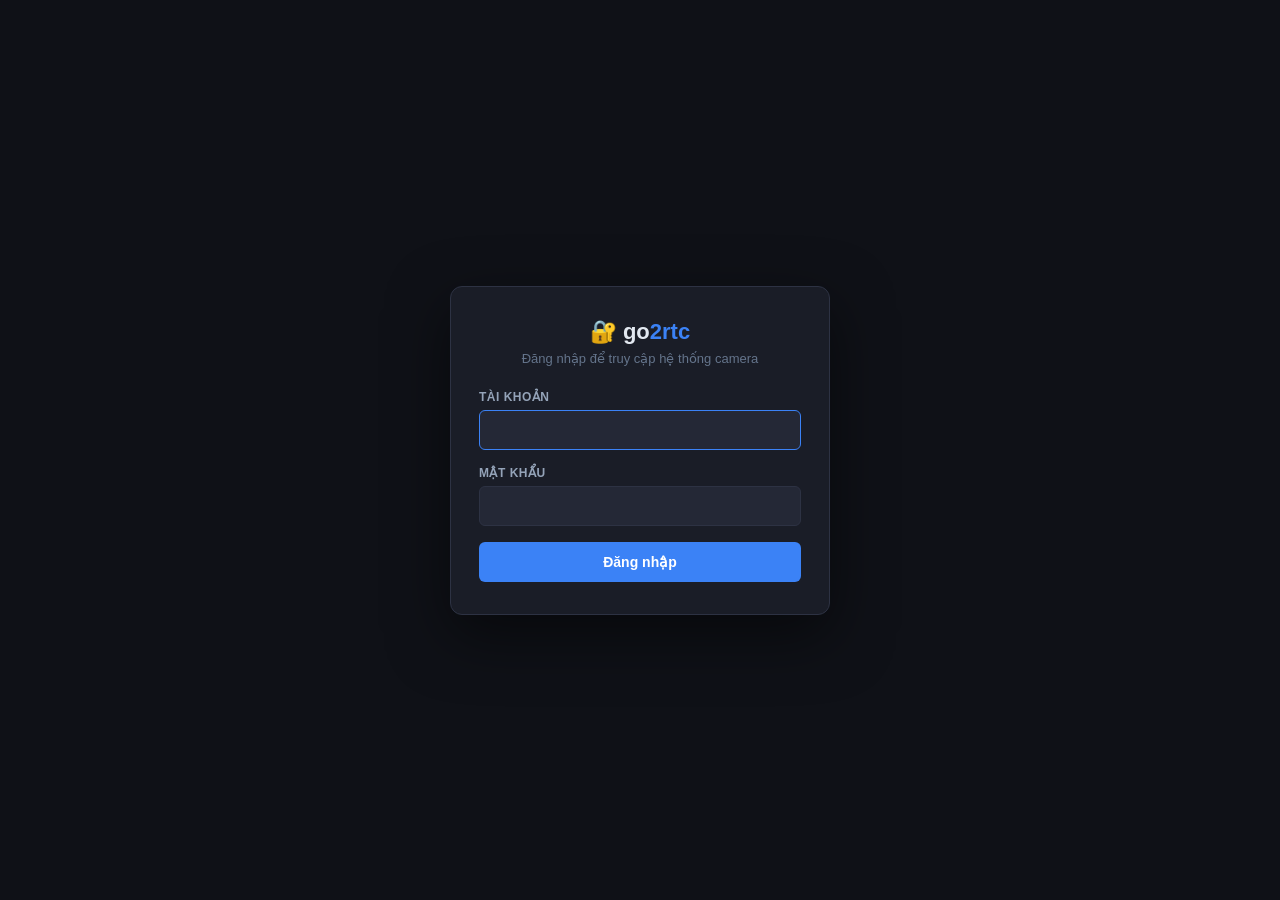
<file: www/login.html>
<!DOCTYPE html>
<html lang="vi">
<head>
<meta charset="UTF-8">
<meta name="viewport" content="width=device-width, initial-scale=1.0">
<title>Đăng nhập — go2rtc</title>
<style>
* { box-sizing: border-box; margin: 0; padding: 0; }
body { font-family: -apple-system, BlinkMacSystemFont, 'Segoe UI', Roboto, sans-serif; background: #0f1117; color: #e2e8f0; min-height: 100vh; display: flex; align-items: center; justify-content: center; padding: 20px; }
.box { width: 100%; max-width: 380px; background: #1a1d27; border: 1px solid #2d3243; border-radius: 12px; padding: 32px 28px; box-shadow: 0 20px 60px rgba(0,0,0,.5); }
h1 { font-size: 22px; text-align: center; margin-bottom: 6px; }
h1 span { color: #3b82f6; }
.sub { color: #64748b; font-size: 13px; text-align: center; margin-bottom: 24px; }
label { display: block; font-size: 12px; font-weight: 600; color: #94a3b8; text-transform: uppercase; letter-spacing: .5px; margin-bottom: 6px; }
input { width: 100%; padding: 11px 14px; background: #242836; border: 1px solid #2d3243; border-radius: 6px; color: #e2e8f0; font-size: 14px; margin-bottom: 16px; }
input:focus { outline: none; border-color: #3b82f6; }
button { width: 100%; padding: 12px; background: #3b82f6; border: none; border-radius: 6px; color: #fff; font-size: 14px; font-weight: 600; cursor: pointer; }
button:hover { background: #2563eb; }
.err { background: rgba(239,68,68,.12); border: 1px solid rgba(239,68,68,.4); color: #f87171; font-size: 13px; border-radius: 6px; padding: 10px 12px; margin-bottom: 16px; }
</style>
</head>
<body>
<form class="box" method="POST" action="api/login">
  <h1>🔐 go<span>2rtc</span></h1>
  <p class="sub">Đăng nhập để truy cập hệ thống camera</p>
  <div class="err" id="err" hidden>Sai tài khoản hoặc mật khẩu.</div>
  <label for="username">Tài khoản</label>
  <input id="username" name="username" autocomplete="username" autofocus required>
  <label for="password">Mật khẩu</label>
  <input id="password" name="password" type="password" autocomplete="current-password" required>
  <button type="submit">Đăng nhập</button>
</form>
<script>
if (new URLSearchParams(location.search).get('login') === 'failed') document.getElementById('err').hidden = false;
</script>
</body>
</html>
</file>
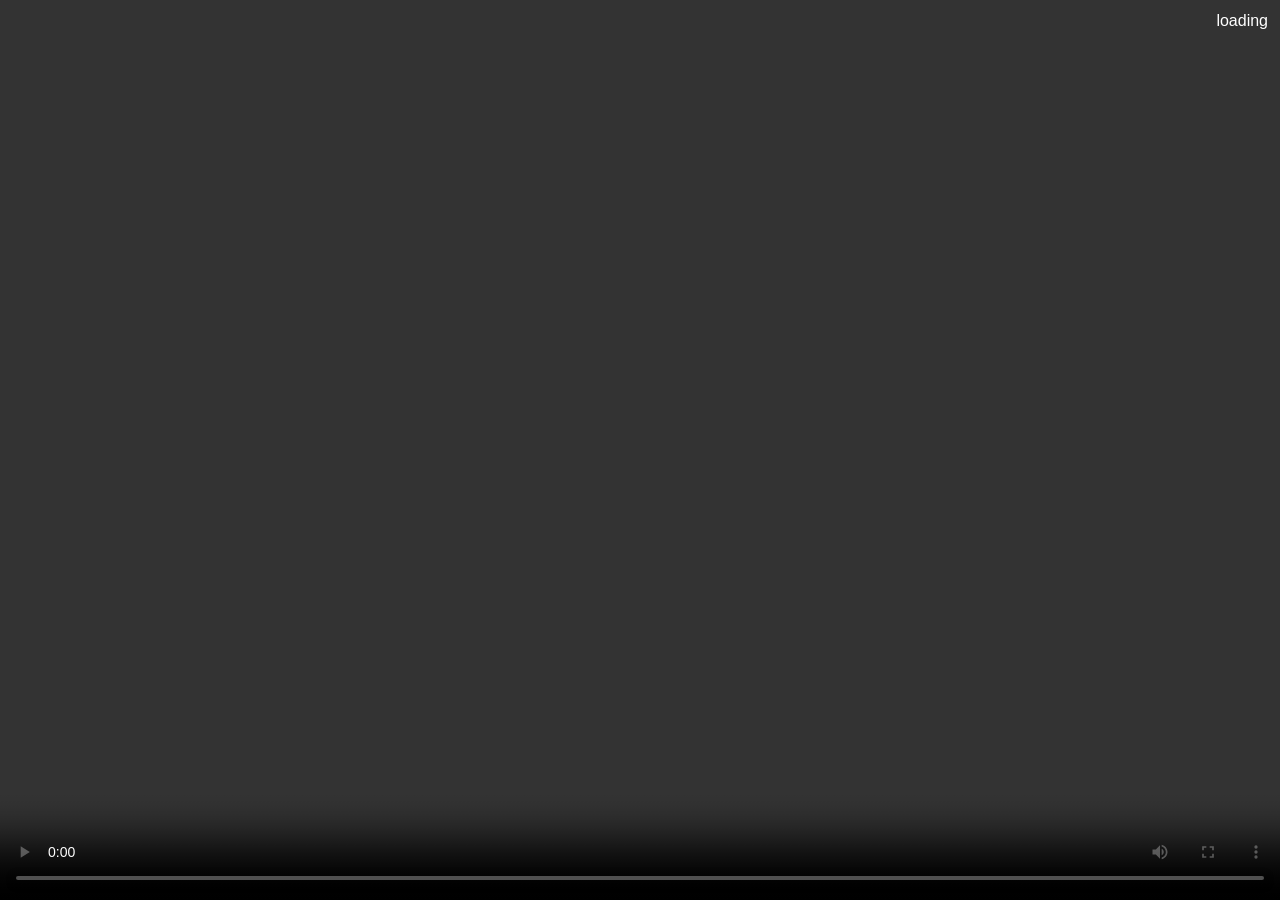
<file: www/stream.html>
<!DOCTYPE html>
<html lang="en">
<head>
    <meta name="viewport" content="width=device-width, initial-scale=1">
    <link rel="apple-touch-icon" href="https://go2rtc.org/icons/apple-touch-icon-180x180.png" sizes="180x180">
    <link rel="icon" href="https://go2rtc.org/icons/favicon.ico">
    <link rel="manifest" href="https://go2rtc.org/manifest.json">
    <title>stream - go2rtc</title>
    <style>
        body {
            background: black;
            margin: 0;
            padding: 0;
            display: flex;
            font-family: Arial, Helvetica, sans-serif;
        }

        html, body {
            height: 100%;
            width: 100%;
        }

        .flex {
            flex-wrap: wrap;
            align-content: flex-start;
            align-items: flex-start;
        }
    </style>
</head>
<body>
<script type="module" src="./video-stream.js"></script>
<script type="module">
    const params = new URLSearchParams(location.search);

    // support multiple streams and multiple modes
    const streams = params.getAll('src');
    const modes = params.getAll('mode');
    if (modes.length === 0) modes.push('');

    while (modes.length > streams.length) {
        streams.push(streams[0]);
    }
    while (streams.length > modes.length) {
        modes.push(modes[0]);
    }

    if (streams.length > 1) {
        document.body.className = 'flex';
    }

    const background = params.get('background') !== 'false';
    const width = '1 0 ' + (params.get('width') || '320px');

    for (let i = 0; i < streams.length; i++) {
        /** @type {VideoStream} */
        const video = document.createElement('video-stream');
        video.background = background;
        video.mode = modes[i] || video.mode;
        video.style.flex = width;
        video.src = new URL('api/ws?src=' + encodeURIComponent(streams[i]), location.href);
        document.body.appendChild(video);
    }

    document.title = streams.join('/') + ' - go2rtc';
</script>
</body>
</html>
</file>
